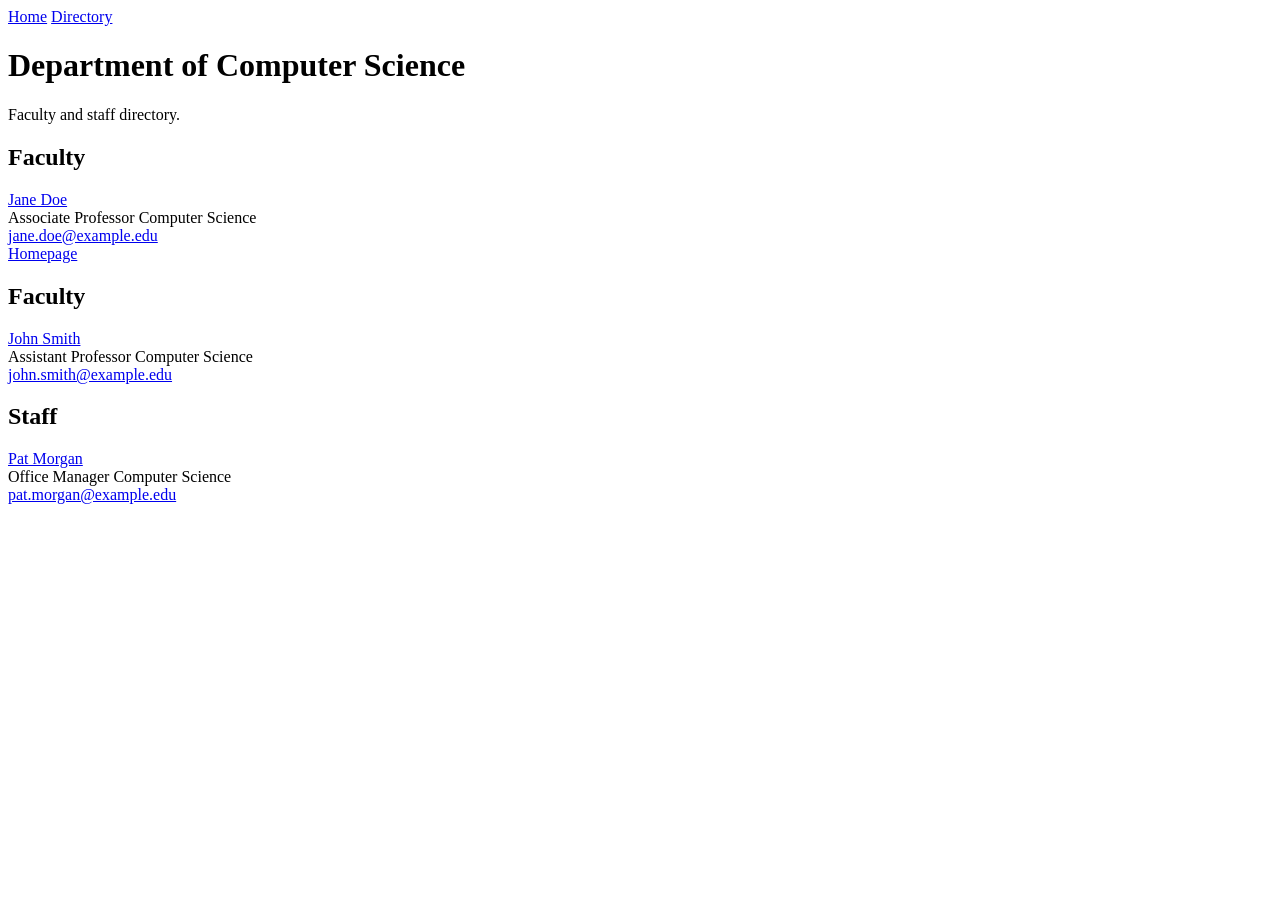
<file: tests/fixtures/directory.html>
<!DOCTYPE html>
<html lang="en">
<head>
  <meta charset="utf-8">
  <title>Directory | Example University</title>
  <meta property="og:site_name" content="Example University">
</head>
<body>
  <header><nav><a href="/">Home</a> <a href="/directory">Directory</a></nav></header>
  <main id="main-content">
    <h1>Department of Computer Science</h1>
    <p>Faculty and staff directory.</p>

    <div class="paragraph paragraph--type--person-nodes">
      <h2 class="field--name-field-section-title field__items">Faculty</h2>
      <div class="person-content list">
        <div class="content-wrapper"><div class="inner-content col-md-12">
          <div class="person-description">
            <div class="title"><a href="/directory/jane-doe">Jane Doe</a></div>
            <div class="person-department">
              <span class="department-title">Associate Professor</span>
              <span class="department-department">Computer Science</span>
            </div>
            <div class="contact-info">
              <div class="email"><a href="mailto:jane.doe@example.edu">jane.doe@example.edu</a></div>
              <div class="website"><a href="https://janedoe.example.org/">Homepage</a></div>
            </div>
          </div>
        </div></div>
      </div>
    </div>

    <div class="paragraph paragraph--type--person-nodes">
      <h2 class="field--name-field-section-title field__items">Faculty</h2>
      <div class="person-content list">
        <div class="content-wrapper"><div class="inner-content col-md-12">
          <div class="person-description">
            <div class="title"><a href="/directory/john-smith">John Smith</a></div>
            <div class="person-department">
              <span class="department-title">Assistant Professor</span>
              <span class="department-department">Computer Science</span>
            </div>
            <div class="contact-info">
              <div class="email"><a href="mailto:john.smith@example.edu">john.smith@example.edu</a></div>
            </div>
          </div>
        </div></div>
      </div>
    </div>

    <div class="paragraph paragraph--type--person-nodes">
      <h2 class="field--name-field-section-title field__items">Staff</h2>
      <div class="person-content list">
        <div class="content-wrapper"><div class="inner-content col-md-12">
          <div class="person-description">
            <div class="title"><a href="/directory/office-manager">Pat Morgan</a></div>
            <div class="person-department">
              <span class="department-title">Office Manager</span>
              <span class="department-department">Computer Science</span>
            </div>
            <div class="contact-info">
              <div class="email"><a href="mailto:pat.morgan@example.edu">pat.morgan@example.edu</a></div>
            </div>
          </div>
        </div></div>
      </div>
    </div>
  </main>
</body>
</html>
</file>
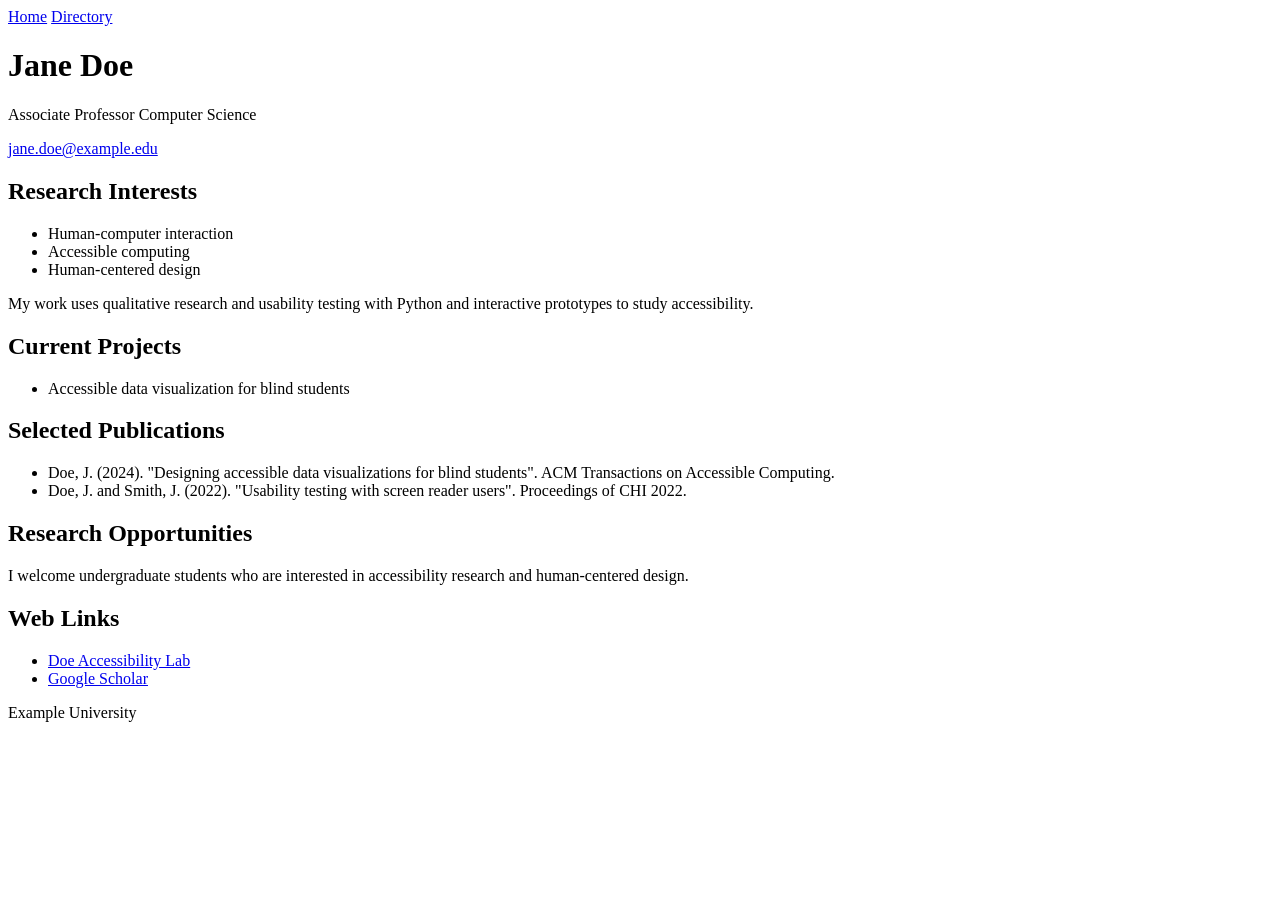
<file: tests/fixtures/profile.html>
<!DOCTYPE html>
<html lang="en">
<head>
  <meta charset="utf-8">
  <title>Jane Doe | Example University</title>
  <meta property="og:site_name" content="Example University">
</head>
<body>
  <nav><a href="/">Home</a> <a href="/directory">Directory</a></nav>
  <main id="main-content">
    <h1 class="page-title">Jane Doe</h1>
    <div class="department">
      <span class="department-child">Associate Professor</span>
      <span class="department-department">Computer Science</span>
    </div>
    <p><a href="mailto:jane.doe@example.edu">jane.doe@example.edu</a></p>

    <h2>Research Interests</h2>
    <ul>
      <li>Human-computer interaction</li>
      <li>Accessible computing</li>
      <li>Human-centered design</li>
    </ul>
    <p>My work uses qualitative research and usability testing with Python and interactive prototypes to study accessibility.</p>

    <h2>Current Projects</h2>
    <ul>
      <li>Accessible data visualization for blind students</li>
    </ul>

    <h2>Selected Publications</h2>
    <ul>
      <li>Doe, J. (2024). "Designing accessible data visualizations for blind students". ACM Transactions on Accessible Computing.</li>
      <li>Doe, J. and Smith, J. (2022). "Usability testing with screen reader users". Proceedings of CHI 2022.</li>
    </ul>

    <h2>Research Opportunities</h2>
    <p>I welcome undergraduate students who are interested in accessibility research and human-centered design.</p>

    <h2>Web Links</h2>
    <ul>
      <li><a href="https://doe-lab.example.org/">Doe Accessibility Lab</a></li>
      <li><a href="https://scholar.google.com/citations?user=example">Google Scholar</a></li>
    </ul>
  </main>
  <footer><p>Example University</p></footer>
</body>
</html>
</file>
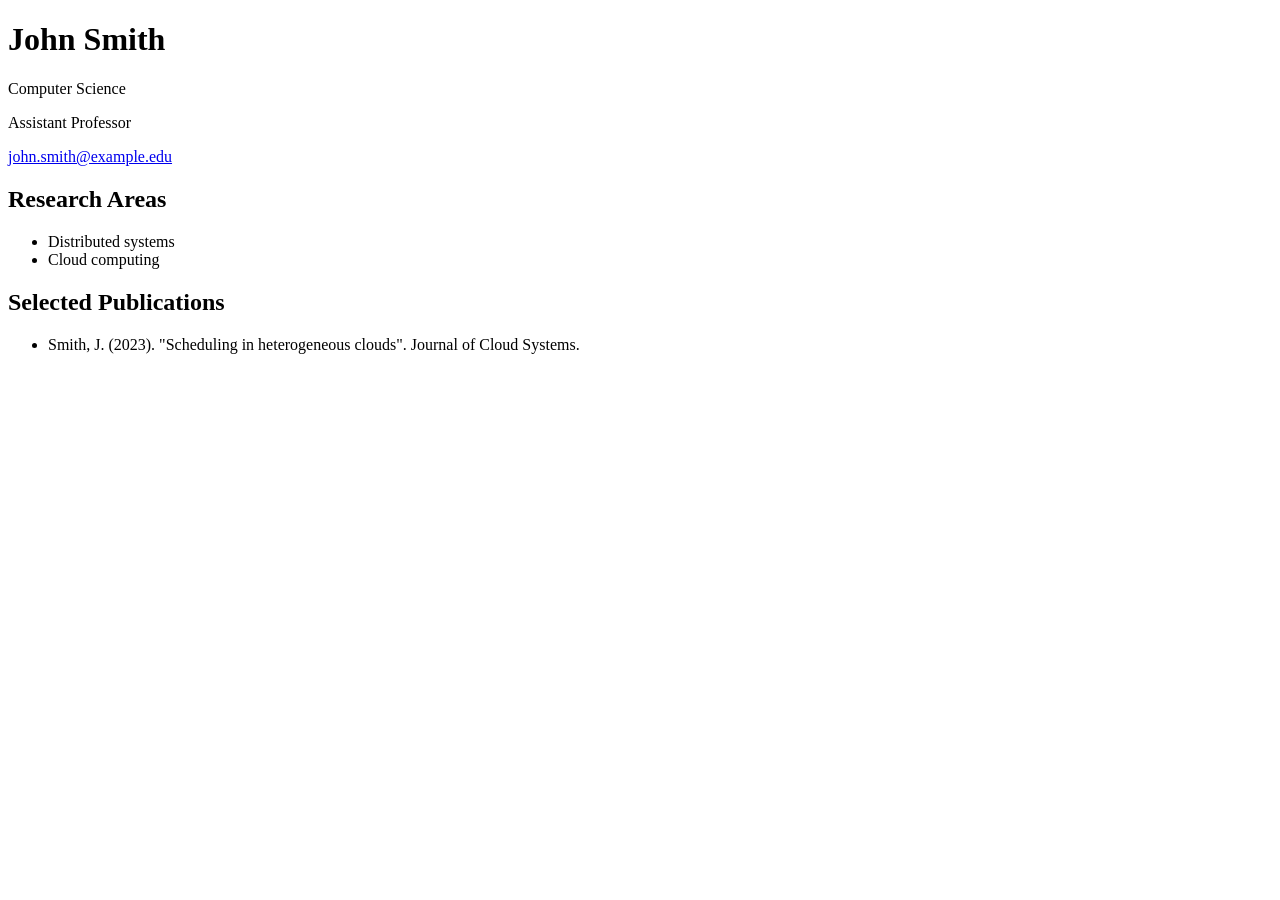
<file: tests/fixtures/profile_no_evidence.html>
<!DOCTYPE html>
<html lang="en">
<head>
  <meta charset="utf-8">
  <title>John Smith | Example University</title>
</head>
<body>
  <main id="main-content">
    <h1>John Smith</h1>
    <span class="department-department">Computer Science</span>
    <p>Assistant Professor</p>
    <p><a href="mailto:john.smith@example.edu">john.smith@example.edu</a></p>
    <h2>Research Areas</h2>
    <ul>
      <li>Distributed systems</li>
      <li>Cloud computing</li>
    </ul>
    <h2>Selected Publications</h2>
    <ul>
      <li>Smith, J. (2023). "Scheduling in heterogeneous clouds". Journal of Cloud Systems.</li>
    </ul>
  </main>
</body>
</html>
</file>
